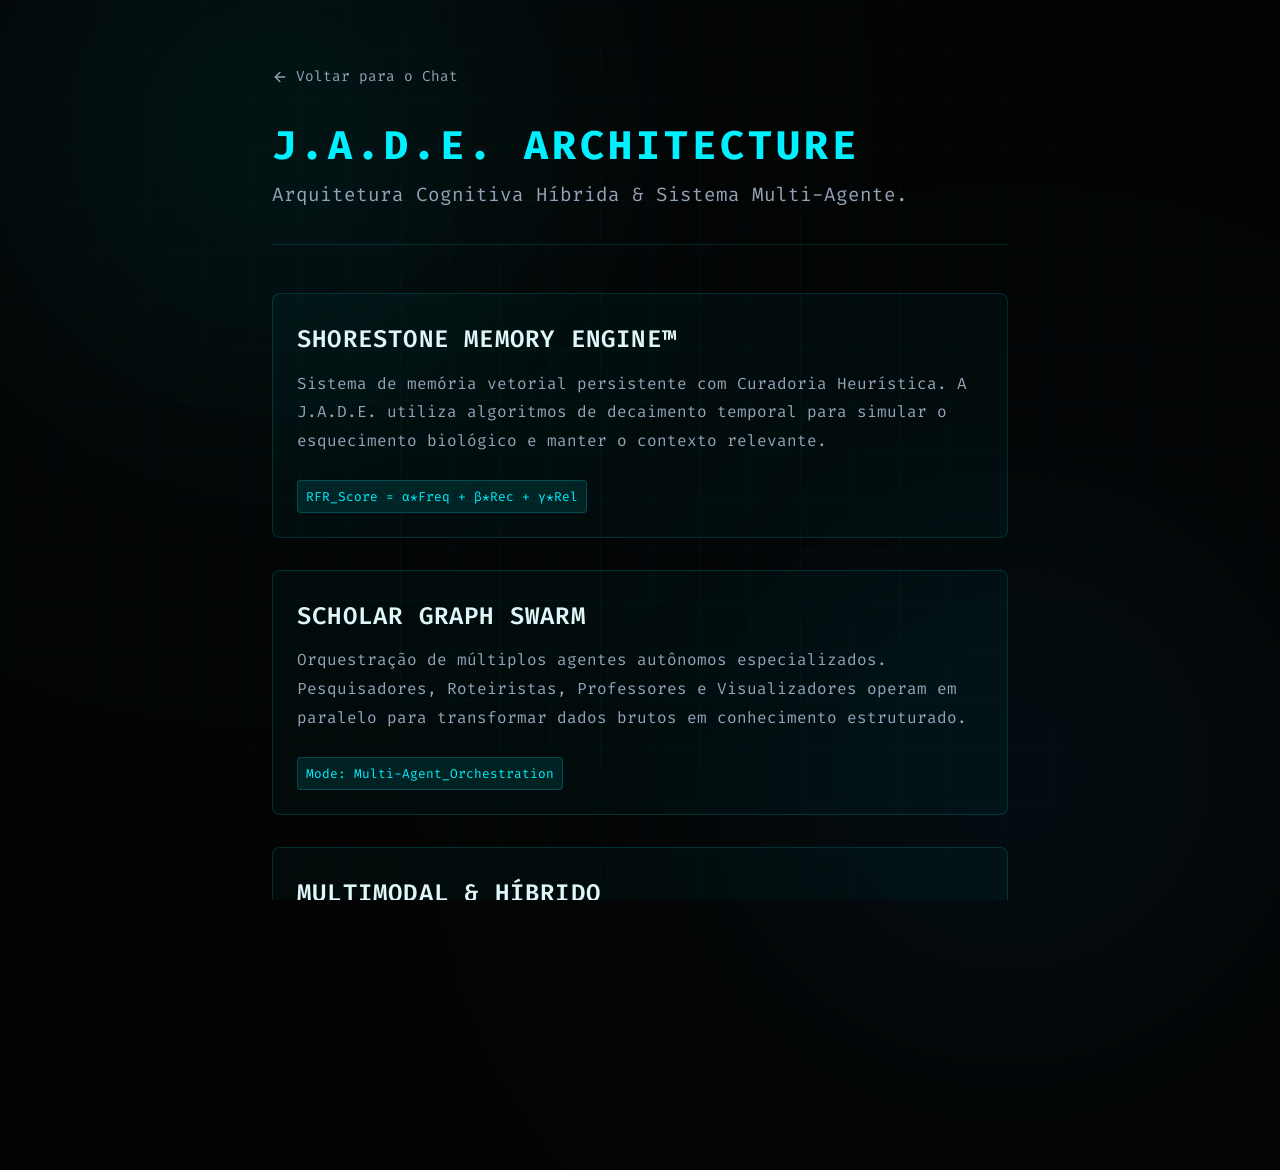
<file: about.html>
<!DOCTYPE html>
<html lang="pt-br">
<head>
  <meta charset="UTF-8">
  <meta name="viewport" content="width=device-width, initial-scale=1.0, maximum-scale=1.0, user-scalable=no"/>
  <title>Sobre J.A.D.E. | AI Assistant</title>
  <link rel="stylesheet" href="style.css">
  <link rel="preconnect" href="https://fonts.googleapis.com">
  <link rel="preconnect" href="https://fonts.gstatic.com" crossorigin>
  <link href="https://fonts.googleapis.com/css2?family=Fira+Code:wght@300;400;500;600&family=Inter:wght@300;400;500;600;700&display=swap" rel="stylesheet">
  <style>
    /* Specific styles for About Page */
    #about-container {
        max-width: 800px;
        margin: 0 auto;
        padding: 4rem 2rem;
        color: var(--text-primary);
        font-family: var(--font-sans);
        line-height: 1.8;
    }
    h1 {
        font-size: 2.5rem;
        margin-bottom: 0.5rem;
        color: var(--primary-color);
        text-transform: uppercase;
        letter-spacing: 0.1em;
        line-height: 1.2;
    }
    .subtitle {
        font-size: 1.2rem;
        color: var(--text-secondary);
        margin-bottom: 3rem;
        padding-bottom: 2rem;
        border-bottom: 1px solid var(--border-color);
        font-weight: 400;
    }
    h2 {
        font-size: 1.5rem;
        margin-top: 0;
        margin-bottom: 0.5rem;
        color: var(--text-primary);
        font-weight: 600;
        text-transform: uppercase;
        letter-spacing: 0.05em;
    }
    p {
        margin-bottom: 1rem;
        font-size: 1rem;
        color: var(--text-secondary);
    }
    .back-link {
        display: inline-flex;
        align-items: center;
        gap: 8px;
        margin-bottom: 2rem;
        color: var(--text-secondary);
        text-decoration: none;
        font-size: 0.9rem;
        transition: color 0.2s;
        cursor: pointer;
    }
    .back-link:hover {
        color: var(--primary-color);
    }
    .feature-grid {
        display: grid;
        grid-template-columns: 1fr;
        gap: 2rem;
        margin-top: 2rem;
    }
    .feature-card {
        background: var(--surface-color);
        border: 1px solid var(--border-color);
        padding: 1.5rem;
        border-radius: var(--radius-md);
        transition: transform 0.2s, border-color 0.2s;
        position: relative;
        overflow: hidden;
    }
    .feature-card:hover {
        transform: translateY(-2px);
        border-color: var(--primary-color);
        box-shadow: 0 5px 15px rgba(0, 240, 255, 0.05);
    }
    .tech-tag {
        font-family: var(--font-mono);
        font-size: 0.8rem;
        color: var(--primary-color);
        background: rgba(0, 240, 255, 0.1);
        padding: 4px 8px;
        border-radius: 4px;
        display: inline-block;
        margin-top: 0.5rem;
        border: 1px solid rgba(0, 240, 255, 0.2);
    }
    .system-specs {
        margin-top: 4rem;
        padding-top: 2rem;
        border-top: 1px solid var(--border-color);
        font-family: var(--font-mono);
        font-size: 0.9rem;
        color: var(--text-tertiary);
    }
    .spec-header {
        color: var(--text-secondary);
        margin-bottom: 0.5rem;
        font-weight: 600;
    }
  </style>
</head>
<body>
  <div class="background-effects">
    <div class="glow-orb orb-1"></div>
    <div class="glow-orb orb-2"></div>
    <div class="grid-overlay"></div>
  </div>

  <div id="layout-container" style="overflow-y: auto;">
      <div id="about-container">
          <a href="index.html" class="back-link">
              <svg width="16" height="16" viewBox="0 0 24 24" fill="none" stroke="currentColor" stroke-width="2" stroke-linecap="round" stroke-linejoin="round"><line x1="19" y1="12" x2="5" y2="12"></line><polyline points="12 19 5 12 12 5"></polyline></svg>
              Voltar para o Chat
          </a>

          <h1>J.A.D.E. ARCHITECTURE</h1>
          <div class="subtitle">Arquitetura Cognitiva Híbrida & Sistema Multi-Agente.</div>

          <div class="feature-grid">
              <div class="feature-card">
                  <h2>ShoreStone Memory Engine™</h2>
                  <p>Sistema de memória vetorial persistente com Curadoria Heurística. A J.A.D.E. utiliza algoritmos de decaimento temporal para simular o esquecimento biológico e manter o contexto relevante.</p>
                  <div class="tech-tag">RFR_Score = α*Freq + β*Rec + γ*Rel</div>
              </div>

              <div class="feature-card">
                  <h2>Scholar Graph Swarm</h2>
                  <p>Orquestração de múltiplos agentes autônomos especializados. Pesquisadores, Roteiristas, Professores e Visualizadores operam em paralelo para transformar dados brutos em conhecimento estruturado.</p>
                  <div class="tech-tag">Mode: Multi-Agent_Orchestration</div>
              </div>

              <div class="feature-card">
                  <h2>Multimodal & Híbrido</h2>
                  <p>Integração nativa com modelos de visão (Florence-2) rodando Localmente para privacidade, combinado com a inferência de alta velocidade da Groq (Llama 3) para raciocínio complexo.</p>
                  <div class="tech-tag">Local_Inference: TRUE</div>
              </div>
          </div>

          <div class="system-specs">
              <div class="spec-header">// SYSTEM_SPECS</div>
              Python 3.10 | FastAPI | PyTorch | CUDA 12.x | ChromaDB | Graphviz | Groq API
          </div>
      </div>
  </div>

  <script>
    // Simple Theme Init to match main page
    (function() {
        const savedTheme = localStorage.getItem('jade_theme');
        if (savedTheme === 'light') {
            document.body.setAttribute('data-theme', 'light');
        } else {
            document.body.removeAttribute('data-theme');
        }
    })();
  </script>
</body>
</html>
</file>
<file: style.css>
:root {
  /* --- Tron Minimalist Palette --- */

  /* Backgrounds (Deepest Space Black) */
  --bg-color: #030303; /* Near absolute black */
  --sidebar-bg: #050505; /* Slightly lighter black */
  --surface-color: rgba(0, 240, 255, 0.03); /* Subtle cyan tint */
  --surface-hover: rgba(0, 240, 255, 0.08);
  --input-bg: rgba(5, 5, 5, 0.8); /* Dark glass */

  /* Borders */
  --border-color: rgba(0, 240, 255, 0.15); /* Faint cyan border */
  --border-highlight: rgba(0, 240, 255, 0.4);
  --glass-border: 1px solid var(--border-color);

  /* Accents - Tron Cyan */
  --primary-color: #00f0ff; /* Neon Cyan */
  --primary-gradient: linear-gradient(135deg, #00f0ff 0%, #00a8ff 100%);
  --secondary-color: #00ff9d; /* Neon Green/Mint */
  --accent-glow: rgba(0, 240, 255, 0.5);
  --primary-glow: rgba(0, 240, 255, 0.3);

  /* Text */
  --text-primary: #e0f7fa; /* Cyan-tinted white */
  --text-secondary: #94a3b8; /* Slate 400 */
  --text-tertiary: #475569; /* Slate 600 */

  /* Fonts */
  --font-sans: 'Fira Code', 'JetBrains Mono', 'Courier New', monospace; /* Tech/Mono Aesthetic */
  --font-mono: 'Fira Code', 'JetBrains Mono', monospace;

  /* Effects */
  --shadow-sm: 0 1px 2px 0 rgba(0, 0, 0, 0.5);
  --shadow-lg: 0 0 20px rgba(0, 240, 255, 0.1), 0 0 40px rgba(0, 0, 0, 0.8);
  --backdrop-blur: blur(20px);
  --noise-opacity: 0;

  /* Radius */
  --radius-sm: 4px;
  --radius-md: 8px;
  --radius-lg: 12px;
  --radius-xl: 16px;

  /* Components */
  --user-msg-bg: rgba(0, 240, 255, 0.1);
  --user-msg-text: #00f0ff;
  --bot-msg-bg: transparent;
  --code-header-bg: #0a0a0a;
  --code-bg: #050505;
}

/* Light Mode Override (Clean High-Tech) */
[data-theme="light"] {
  --bg-color: #ffffff;
  --sidebar-bg: #f8fafc;
  --surface-color: #f1f5f9;
  --surface-hover: #e2e8f0;
  --input-bg: rgba(255, 255, 255, 0.9);

  --border-color: #e2e8f0;
  --border-highlight: #cbd5e1;
  --glass-border: 1px solid #e2e8f0;

  /* Keep primary color visible but readable on white */
  --primary-color: #0ea5e9; /* Sky 500 */
  --primary-gradient: linear-gradient(135deg, #0ea5e9 0%, #2563eb 100%);
  --accent-glow: rgba(14, 165, 233, 0.3);

  --text-primary: #0f172a;
  --text-secondary: #64748b;
  --text-tertiary: #94a3b8;

  --user-msg-bg: #f0f9ff;
  --user-msg-text: #0ea5e9;
  --bot-msg-bg: transparent;

  /* Light Mode Code Colors */
  --code-bg: #f3f4f6;       /* Gray 100 */
  --code-header-bg: #e5e7eb; /* Gray 200 */

  --shadow-lg: 0 10px 15px -3px rgba(0, 0, 0, 0.1), 0 4px 6px -2px rgba(0, 0, 0, 0.05);
  --noise-opacity: 0;
}

* {
  box-sizing: border-box;
  margin: 0;
  padding: 0;
  -webkit-font-smoothing: antialiased;
  -moz-osx-font-smoothing: grayscale;
}

body {
  font-family: var(--font-sans);
  background-color: var(--bg-color);
  color: var(--text-primary);
  height: 100vh;
  width: 100vw;
  overflow: hidden;
  display: flex;
  flex-direction: column;
}

/* --- NOISE TEXTURE (REMOVED) --- */
.background-effects::before {
  display: none;
}

/* Glowing Orbs (Subtle Ambient - Adjusted for Tron) */
.glow-orb {
  position: absolute;
  border-radius: 50%;
  filter: blur(120px);
  opacity: 0.15;
  z-index: -1;
  animation: float 30s infinite ease-in-out;
  mix-blend-mode: screen;
}
.orb-1 {
  width: 800px; height: 800px;
  background: radial-gradient(circle, var(--primary-color) 0%, transparent 70%);
  top: -30%; left: -10%;
  opacity: 0.1;
}
.orb-2 {
  width: 800px; height: 800px;
  background: radial-gradient(circle, #00a8ff 0%, transparent 70%);
  bottom: -30%; right: -10%;
  animation-delay: -10s;
  opacity: 0.08;
}

/* --- TRON GRID OVERLAY --- */
.grid-overlay {
  position: absolute;
  top: 0; left: 0; width: 100%; height: 100%;
  pointer-events: none;
  z-index: -1;

  /* Square Grid Pattern */
  background-size: 50px 50px;
  background-image:
    linear-gradient(to right, var(--border-color) 1px, transparent 1px),
    linear-gradient(to bottom, var(--border-color) 1px, transparent 1px);

  opacity: 0.2;

  /* Mask to fade edges slightly */
  mask-image: radial-gradient(circle at center, black 40%, transparent 100%);
  -webkit-mask-image: radial-gradient(circle at center, black 40%, transparent 100%);
}

/* Light Mode Grid Override */
[data-theme="light"] .grid-overlay {
    background-image:
    linear-gradient(to right, rgba(0,0,0,0.05) 1px, transparent 1px),
    linear-gradient(to bottom, rgba(0,0,0,0.05) 1px, transparent 1px);
    mask-image: none;
    -webkit-mask-image: none;
    opacity: 1;
}

@keyframes float {
  0%, 100% { transform: translate(0, 0) scale(1); }
  50% { transform: translate(20px, -20px) scale(1.05); }
}

/* --- LAYOUT --- */
#layout-container {
    display: flex;
    width: 100%;
    height: 100%;
    padding: 0; /* Full screen, no padding */
    gap: 0;     /* No gap */
}

/* --- SIDEBAR --- */
#sidebar {
    width: 280px;
    background-color: var(--sidebar-bg);
    border-right: 1px solid var(--border-color);
    border-radius: 0;
    display: flex;
    flex-direction: column;
    padding: 1.25rem;
    transition: margin-left 0.4s cubic-bezier(0.25, 1, 0.5, 1);
    z-index: 50;
    flex-shrink: 0;
    margin-left: 0;
    position: relative;
    overflow: hidden;
}

#sidebar.collapsed {
    margin-left: -280px;
}

.sidebar-header {
    display: flex;
    align-items: center;
    justify-content: flex-end; /* Toggle on the right */
    margin-bottom: 2rem;
    height: 32px;
}

#toggle-sidebar-btn, #mobile-menu-btn, #theme-toggle-btn {
    background: transparent;
    border: 1px solid transparent;
    color: var(--text-secondary);
    cursor: pointer;
    padding: 8px;
    border-radius: var(--radius-sm);
    display: flex;
    align-items: center;
    justify-content: center;
    transition: all 0.2s ease;
}
#toggle-sidebar-btn:hover, #mobile-menu-btn:hover, #theme-toggle-btn:hover {
    background: var(--surface-hover);
    color: var(--primary-color); /* Hover glow */
    border-color: var(--border-color);
    box-shadow: 0 0 8px var(--primary-glow);
}

/* Agent Switcher */
#agent-switcher {
    display: flex;
    flex-direction: column;
    gap: 6px;
    margin-bottom: 2rem;
    padding-bottom: 1rem;
    border-bottom: 1px solid var(--border-color);
}

.agent-btn {
    display: flex;
    align-items: center;
    gap: 12px;
    background: transparent;
    border: 1px solid transparent;
    color: var(--text-secondary);
    padding: 10px 12px;
    border-radius: var(--radius-md);
    cursor: pointer;
    transition: all 0.2s ease;
    font-size: 0.85rem;
    font-weight: 500;
    font-family: var(--font-sans);
    letter-spacing: -0.01em;
    text-align: left;
    position: relative;
}

.agent-btn:hover {
    background: var(--surface-hover);
    color: var(--text-primary);
    border-color: var(--border-color);
}

/* Active State: subtle pill indicator or border */
.agent-btn.active {
    background: rgba(0, 240, 255, 0.05);
    color: var(--primary-color);
    border-color: var(--primary-color);
    box-shadow: 0 0 10px rgba(0, 240, 255, 0.1);
    font-weight: 600;
}

.agent-icon {
    display: flex;
    align-items: center;
    justify-content: center;
    width: 20px; height: 20px;
    color: inherit;
    opacity: 0.8;
}
.agent-icon svg { width: 100%; height: 100%; }

/* New Chat Button */
#new-chat-btn {
    display: flex;
    align-items: center;
    justify-content: flex-start;
    gap: 10px;
    background: transparent;
    color: var(--text-primary);
    border: 1px solid var(--border-color);
    padding: 10px 12px;
    border-radius: var(--radius-md);
    font-size: 0.9rem;
    font-weight: 500;
    cursor: pointer;
    margin-bottom: 2rem;
    transition: all 0.2s;
}
#new-chat-btn:hover {
    background: var(--surface-hover);
    border-color: var(--primary-color);
    color: var(--primary-color);
    box-shadow: 0 0 8px var(--primary-glow);
}

/* History List */
.history-section {
    flex: 1;
    display: flex;
    flex-direction: column;
    min-height: 0;
    overflow: hidden;
}

.history-section h3 {
    font-family: var(--font-sans);
    font-size: 0.75rem;
    font-weight: 600;
    color: var(--text-tertiary);
    text-transform: uppercase;
    letter-spacing: 0.05em;
    margin-bottom: 0.5rem;
    padding-left: 12px;
}

#chat-history-list {
    flex: 1;
    overflow-y: auto;
    display: flex;
    flex-direction: column;
    gap: 2px;
    padding-right: 4px; /* Space for scrollbar */
}

.history-item {
    display: flex;
    align-items: center;
    justify-content: space-between;
    padding: 8px 12px;
    border-radius: var(--radius-md);
    color: var(--text-secondary);
    cursor: pointer;
    font-size: 0.9rem;
    transition: all 0.2s;
    white-space: nowrap;
    overflow: hidden;
    border: 1px solid transparent;
}
.history-item:hover {
    background: var(--surface-hover);
    color: var(--text-primary);
    border-color: var(--border-color);
}
.history-item.active {
    background: var(--surface-hover);
    color: var(--primary-color);
    border-color: var(--border-color);
}
.history-item span {
    overflow: hidden;
    text-overflow: ellipsis;
}

.delete-chat-btn {
    opacity: 0;
    background: transparent;
    border: none;
    color: var(--text-secondary);
    padding: 4px;
    border-radius: 4px;
    cursor: pointer;
    transition: 0.2s;
    margin-left: 6px;
}
.history-item:hover .delete-chat-btn { opacity: 1; }
.delete-chat-btn:hover {
    background: rgba(239, 68, 68, 0.2);
    color: #ef4444;
}

.sidebar-footer {
    margin-top: auto;
    padding-top: 1rem;
    border-top: 1px solid var(--border-color);
}
.user-badge {
    display: flex;
    align-items: center;
    gap: 10px;
    color: var(--text-primary);
    padding: 8px;
}
.user-avatar {
    width: 32px; height: 32px;
    border-radius: 50%;
    background: var(--primary-gradient);
    display: flex;
    align-items: center;
    justify-content: center;
    color: #000;
    font-weight: 700;
    font-size: 0.8rem;
    box-shadow: 0 0 10px var(--primary-glow);
}

/* --- MAIN APP CONTAINER --- */
#app-container {
  flex: 1;
  display: flex;
  flex-direction: column;
  position: relative;
  background: transparent;
  overflow: hidden;
}

/* Header */
#chat-header {
  padding: 1rem 1.5rem;
  display: flex;
  align-items: center;
  justify-content: space-between;
  height: 60px;
  flex-shrink: 0;
  z-index: 40;
}

.header-left {
    display: flex;
    align-items: center;
    gap: 1rem;
}

@media (min-width: 769px) {
    body:not(.sidebar-closed) #mobile-menu-btn {
        display: none;
    }
}

.brand { display: flex; align-items: center; gap: 0.8rem; }
.logo-icon {
  width: 28px; height: 28px;
  color: var(--primary-color);
  display: flex;
  align-items: center;
  justify-content: center;
  filter: drop-shadow(0 0 5px var(--primary-glow));
}

#header-title {
  font-size: 1rem;
  font-weight: 600;
  color: var(--text-secondary); /* Muted title */
  text-transform: uppercase;
  letter-spacing: 0.1em;
}

.status-badge {
    display: none;
}

/* --- CHAT AREA --- */
#chatbox {
  flex: 1;
  overflow-y: auto;
  padding: 2rem 0 12rem 0; /* Vertical padding increased */
  display: flex;
  flex-direction: column;
  gap: 2rem;
  scroll-behavior: smooth;
  width: 100%;
  max-width: 900px; /* Constrain reading width */
  margin: 0 auto;   /* Center */
}

@media (max-width: 1024px) {
    #chatbox { padding-left: 1rem; padding-right: 1rem; }
}

/* Messages */
.message {
  display: flex;
  gap: 1.25rem;
  max-width: 100%;
  padding: 0 1rem;
  animation: fadeIn 0.4s ease-out forwards;
  opacity: 0;
  transform: translateY(10px);
}

@keyframes fadeIn {
    to { opacity: 1; transform: translateY(0); }
}

.message.user {
  flex-direction: row-reverse;
}

.avatar {
  width: 32px; height: 32px;
  border-radius: var(--radius-sm);
  display: flex;
  align-items: center;
  justify-content: center;
  flex-shrink: 0;
  margin-top: 4px; /* Align with top line of text */
}

.bot .avatar {
  background: var(--surface-hover);
  color: var(--primary-color);
  border: 1px solid var(--border-color);
  box-shadow: 0 0 5px var(--primary-glow);
}
.user .avatar {
  background: var(--text-primary);
  color: var(--bg-color);
  display: none;
}

.content {
  display: flex;
  flex-direction: column;
  gap: 0.35rem;
  max-width: 80%;
}
.user .content { align-items: flex-end; }

.sender-name {
  font-size: 0.75rem;
  font-weight: 600;
  color: var(--primary-color);
  margin-bottom: 2px;
  text-transform: uppercase;
  letter-spacing: 0.05em;
}
.user .sender-name { display: none; }

.text {
  font-size: 1rem;
  line-height: 1.65;
  color: var(--text-primary);
}

/* User Message Bubble */
.user .text {
    background: var(--user-msg-bg);
    color: var(--user-msg-text);
    padding: 0.75rem 1.15rem;
    border-radius: 4px 16px 4px 16px; /* Tech shape */
    box-shadow: 0 0 10px var(--primary-glow);
    border: 1px solid var(--border-color);
}

/* Bot Message - No Bubble */
.bot .text {
    background: transparent;
    padding: 0;
}

/* Typing Indicator */
.typing-indicator {
  display: flex;
  align-items: center;
  gap: 4px;
  padding: 0;
}
.typing-indicator span {
  width: 6px; height: 6px;
  background: var(--primary-color);
  border-radius: 50%;
  box-shadow: 0 0 5px var(--primary-color);
  animation: bounce 1.4s infinite ease-in-out both;
}
.typing-indicator span:nth-child(1) { animation-delay: -0.32s; }
.typing-indicator span:nth-child(2) { animation-delay: -0.16s; }

@keyframes bounce {
  0%, 80%, 100% { transform: scale(0); opacity: 0.4; }
  40% { transform: scale(1); opacity: 1; }
}

/* --- CODE BLOCKS --- */
pre {
    background: var(--code-bg) !important;
    border-radius: var(--radius-md);
    margin: 1.5rem 0;
    border: 1px solid var(--border-color);
    position: relative;
    padding-top: 40px; /* Space for header */
    box-shadow: var(--shadow-sm);
    overflow: hidden;
}

pre::before {
    content: "Code"; /* Can be overridden by JS if language known */
    position: absolute;
    top: 0; left: 0; right: 0;
    height: 40px;
    background: var(--code-header-bg);
    border-bottom: 1px solid var(--border-color);
    display: flex;
    align-items: center;
    padding-left: 1rem;
    color: var(--primary-color);
    font-size: 0.8rem;
    font-family: var(--font-sans);
    font-weight: 500;
    text-transform: uppercase;
}

code {
  font-family: var(--font-mono);
  font-size: 0.9em;
}
:not(pre) > code {
   background: rgba(0, 240, 255, 0.1);
   padding: 0.2em 0.4em;
   border-radius: 4px;
   color: var(--primary-color);
   border: 1px solid rgba(0, 240, 255, 0.2);
}

/* Inline Code Override for Light Mode */
[data-theme="light"] :not(pre) > code {
    background: rgba(0, 0, 0, 0.05);
    color: #0ea5e9;
    border: 1px solid rgba(0, 0, 0, 0.05);
}

.text h1, .text h2, .text h3 {
    margin-top: 1.5rem; margin-bottom: 0.5rem;
    font-weight: 600;
    color: var(--primary-color);
}

/* --- FLOATING INPUT CONTAINER --- */
#input-container {
  position: absolute;
  bottom: 2.5rem;
  left: 50%;
  transform: translateX(-50%);
  width: 90%;
  max-width: 840px;
  z-index: 100;
  display: flex;
  flex-direction: column;
  align-items: center;
}

/* Speaking State (Pulse + Visualizer) */
.input-wrapper.speaking {
    border-color: var(--primary-color);
    box-shadow: 0 0 20px var(--primary-glow), inset 0 0 10px var(--primary-glow);
    animation: pulseBorder 1.5s infinite ease-in-out;
}

@keyframes pulseBorder {
    0% { box-shadow: 0 0 15px var(--accent-glow); border-color: var(--border-highlight); }
    50% { box-shadow: 0 0 30px var(--primary-color); border-color: var(--primary-color); }
    100% { box-shadow: 0 0 15px var(--accent-glow); border-color: var(--border-highlight); }
}

#audio-visualizer {
    display: flex;
    align-items: center;
    justify-content: center;
    gap: 4px;
    height: 20px;
    margin-bottom: 12px;
}
.bar {
    width: 3px; height: 8px;
    background: var(--primary-color);
    border-radius: 1px;
    animation: visualize 1s ease-in-out infinite;
    box-shadow: 0 0 5px var(--primary-color);
}
@keyframes visualize {
    0%, 100% { height: 6px; opacity: 0.6; }
    50% { height: 16px; opacity: 1; }
}
/* Individual bar delays for wave effect */
.bar:nth-child(1) { animation-delay: 0s; }
.bar:nth-child(2) { animation-delay: 0.1s; }
.bar:nth-child(3) { animation-delay: 0.2s; }
.bar:nth-child(4) { animation-delay: 0.3s; }
.bar:nth-child(5) { animation-delay: 0.4s; }

.input-wrapper {
  width: 100%;
  background: var(--input-bg);
  backdrop-filter: blur(24px);
  -webkit-backdrop-filter: blur(24px);
  border: 1px solid var(--border-color);
  box-shadow: var(--shadow-lg), 0 0 0 1px var(--border-color); /* Double border effect */
  border-radius: 8px; /* High Tech: Less rounded */
  padding: 10px 14px 10px 18px;
  display: flex;
  align-items: flex-end;
  gap: 0.75rem;
  transition: all 0.2s ease;
}

.input-wrapper:focus-within {
  border-color: var(--primary-color);
  box-shadow: var(--shadow-lg), 0 0 15px var(--primary-glow);
  background: var(--input-bg);
}

#userInput {
  flex: 1;
  background: transparent;
  border: none;
  color: var(--text-primary);
  font-family: var(--font-sans);
  font-size: 0.95rem;
  padding: 10px 0;
  min-height: 24px;
  max-height: 200px;
  resize: none;
  outline: none;
  line-height: 1.6;
}
#userInput::placeholder { color: var(--text-tertiary); font-weight: 400; }

.icon-btn, .send-btn {
  width: 38px; height: 38px;
  border-radius: 6px;
  border: 1px solid transparent;
  background: transparent;
  color: var(--text-secondary);
  cursor: pointer;
  display: flex;
  align-items: center;
  justify-content: center;
  transition: all 0.2s ease;
  flex-shrink: 0;
}

.icon-btn:hover {
  background: var(--surface-hover);
  color: var(--primary-color);
  border-color: var(--border-color);
  box-shadow: 0 0 5px var(--primary-glow);
}

.send-btn {
  background: var(--primary-color);
  color: #000; /* Contrast on cyan */
  box-shadow: 0 0 10px var(--primary-glow);
  font-weight: bold;
}
.send-btn:hover {
  background: #00c3ff;
  transform: translateY(-1px);
  box-shadow: 0 0 15px var(--primary-glow);
}
.send-btn:active {
  transform: translateY(0);
}

#image-preview-container {
    position: absolute;
    bottom: 100%;
    left: 0;
    margin-bottom: 10px;
    padding-left: 1rem;
}

.preview-wrapper {
    position: relative;
    display: inline-block;
}

#image-preview {
    max-height: 100px;
    border-radius: 4px;
    border: 1px solid var(--primary-color);
    box-shadow: 0 0 10px var(--primary-glow);
}

#remove-image-btn {
    position: absolute;
    top: -8px; right: -8px;
    background: var(--bg-color);
    border: 1px solid var(--primary-color);
    border-radius: 50%;
    width: 20px; height: 20px;
    cursor: pointer;
    display: flex; align-items: center; justify-content: center;
    color: var(--primary-color);
}

.disclaimer {
  font-size: 0.75rem;
  color: var(--text-tertiary);
  margin-top: 0.5rem;
}

/* Scrollbar (Minimal) */
::-webkit-scrollbar { width: 6px; }
::-webkit-scrollbar-track { background: transparent; }
::-webkit-scrollbar-thumb {
    background: var(--border-color);
    border-radius: 3px;
}
:hover::-webkit-scrollbar-thumb {
    background: var(--primary-color);
}

/* --- RESPONSIVE --- */
@media (max-width: 768px) {
    #sidebar {
        position: absolute;
        height: 100%;
        margin-left: 0;
        transform: translateX(-100%);
        box-shadow: 10px 0 50px rgba(0,0,0,0.8);
        transition: transform 0.3s cubic-bezier(0.16, 1, 0.3, 1);
    }
    #sidebar.open { transform: translateX(0); }

    #app-container {
        width: 100%;
    }

    #input-container { width: 95%; bottom: 1rem; }

    .message { max-width: 100%; padding: 0 0.5rem; }
}

.hidden { display: none !important; }

/* Copy Code Button */
.copy-btn {
    position: absolute;
    top: 6px;
    right: 6px;
    background: transparent;
    border: none;
    color: var(--text-secondary);
    padding: 4px 8px;
    font-size: 0.7rem;
    cursor: pointer;
    transition: color 0.2s;
}
.copy-btn:hover { color: var(--primary-color); }

/* Audio Player */
#audioPlayer { display: none; }
</file>
